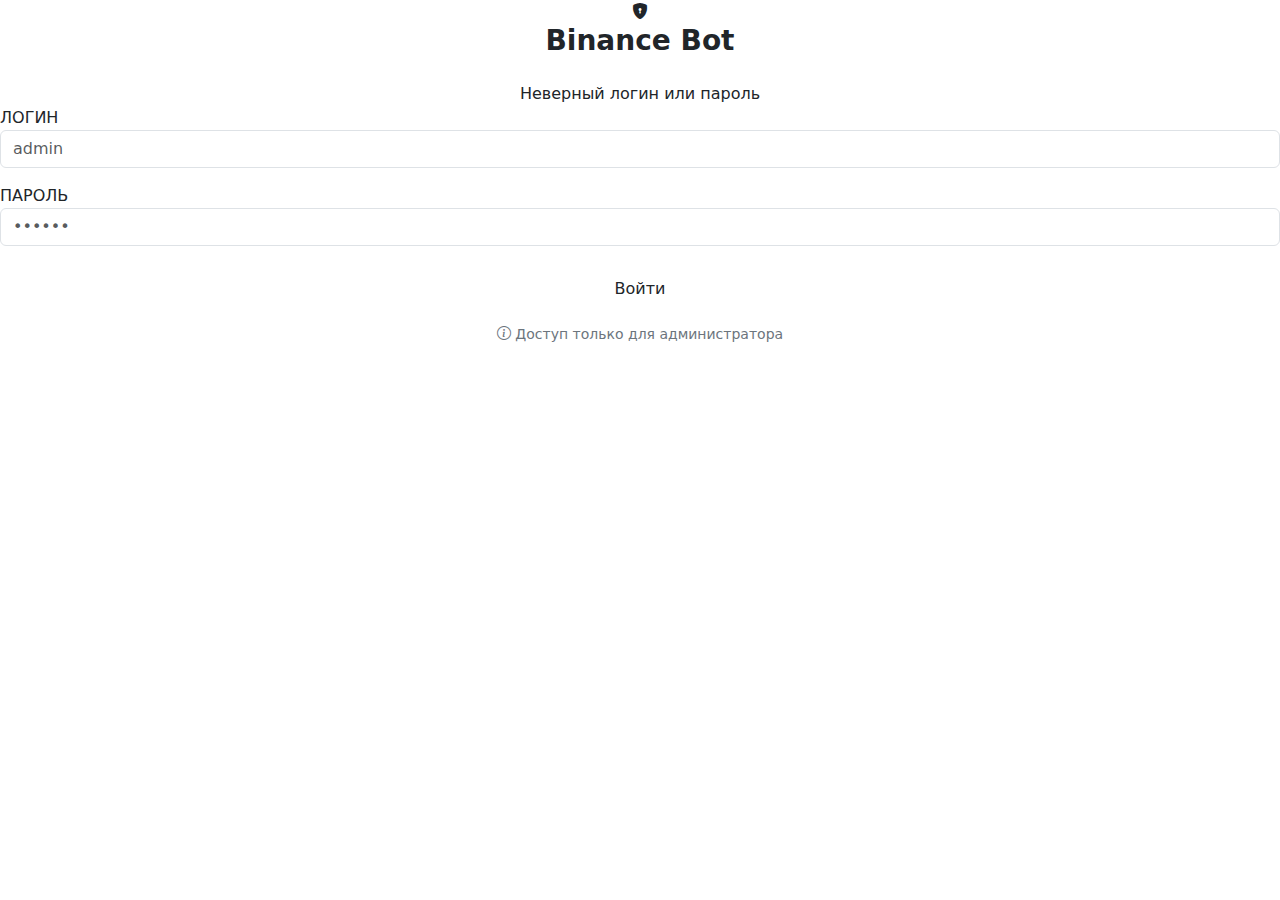
<file: src/main/resources/templates/login.html>
<!DOCTYPE html>
<html lang="ru" xmlns:th="http://www.thymeleaf.org">
<head>
  <meta charset="UTF-8">
  <meta name="viewport" content="width=device-width, initial-scale=1.0">
  <title>Авторизация | Binance Demo Bot</title>

  <link href="https://cdn.jsdelivr.net/npm/bootstrap@5.3.0/dist/css/bootstrap.min.css" rel="stylesheet">
  <link rel="stylesheet" href="https://cdn.jsdelivr.net/npm/bootstrap-icons@1.11.1/font/bootstrap-icons.css">

  <link rel="stylesheet" th:href="@{/css/login/style.css}">
</head>
<body>

<div class="login-card text-center">
  <div class="brand-icon">
    <i class="bi bi-shield-lock-fill"></i>
  </div>
  <h3 class="mb-4 fw-bold">Binance Bot</h3>
  <div th:if="${param.error}" class="error-msg">Неверный логин или пароль</div>
  <form th:action="@{/login}" method="post">
    <div class="mb-3 text-start">
      <label class="stat-label">ЛОГИН</label>
      <input type="text" name="username" class="form-control" placeholder="admin" required>
    </div>
    <div class="mb-4 text-start">
      <label class="stat-label">ПАРОЛЬ</label>
      <input type="password" name="password" class="form-control" placeholder="••••••" required>
    </div>
    <button type="submit" class="btn btn-login w-100 mb-3">Войти</button>
  </form>
  <div class="text-secondary small">
    <i class="bi bi-info-circle"></i> Доступ только для администратора
  </div>
</div>

</body>
</html>
</file>
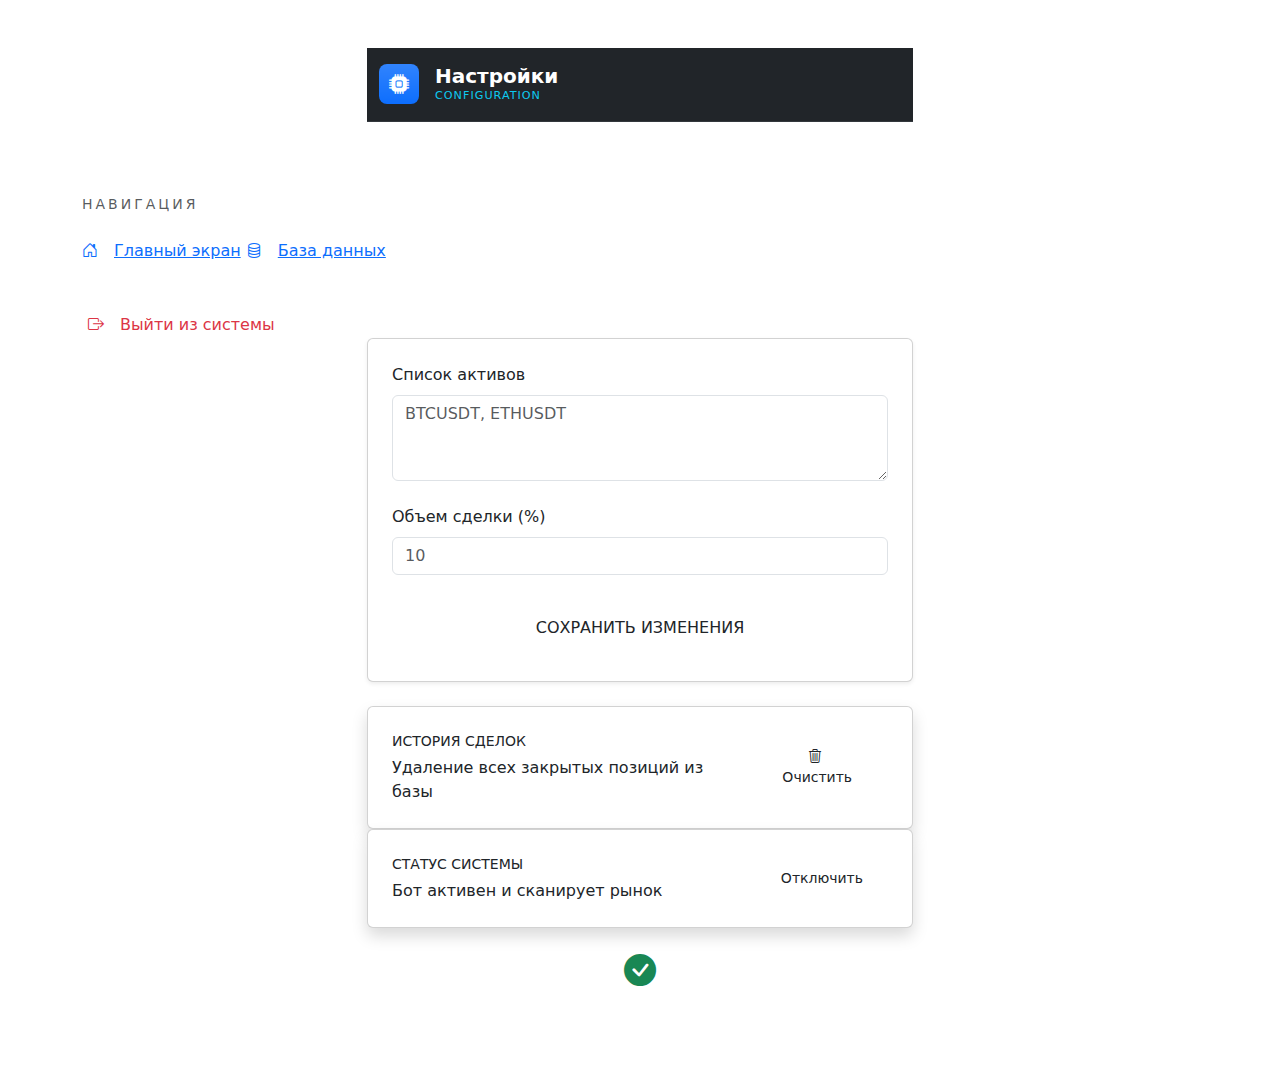
<file: src/main/resources/templates/settings.html>
<!DOCTYPE html>
<html lang="ru">
<head>
    <meta charset="UTF-8">
    <meta name="viewport" content="width=device-width, initial-scale=1.0">

    <title>Настройки - Binance Bot</title>
    <link href="https://cdn.jsdelivr.net/npm/bootstrap@5.3.0/dist/css/bootstrap.min.css" rel="stylesheet">
    <link rel="stylesheet" href="https://cdn.jsdelivr.net/npm/bootstrap-icons@1.11.1/font/bootstrap-icons.css">

    <link rel="stylesheet" th:href="@{/css/settings/style.css}">
    <link rel="stylesheet" th:href="@{/css/navbar.css}">
</head>
<body>

<div class="container py-3 py-md-5">
    <div class="row justify-content-center">
        <div class="col-md-8 col-lg-6">
            <nav class="navbar navbar-dark bg-dark border-bottom border-secondary border-opacity-25 mb-4 py-3">
                <div class="container">
                    <div class="d-flex align-items-center">
                        <div class="bg-primary bg-gradient rounded-3 p-2 me-3 d-flex align-items-center justify-content-center" style="width: 40px; height: 40px;">
                            <i class="bi bi-cpu-fill text-white fs-5"></i>
                        </div>
                        <div>
                            <h1 class="h5 mb-0 fw-bold text-white uppercase-tracking">Настройки</h1>
                            <span class="text-info small d-block" style="font-size: 0.7rem; letter-spacing: 1px;">CONFIGURATION</span>
                        </div>
                    </div>

                    <button class="btn btn-link text-white p-0 shadow-none" type="button" onclick="toggleMenu()" style="text-decoration: none; z-index: 1100;">
                        <div class="menu-icon" id="menuIcon">
                            <span></span>
                            <span></span>
                            <span></span>
                        </div>
                    </button>
                </div>
            </nav>
        </div>
    </div>

    <div class="glass-menu" id="glassMenu">
        <div class="glass-content">
            <div class="menu-items">
                <div class="text-muted small text-uppercase mb-4 mt-5" style="letter-spacing: 3px;">Навигация</div>
                <a href="/" class="glass-item"><i class="bi bi-house-door me-3"></i>Главный экран</a>
                <a href="/h2-console" target="_blank" class="glass-item"><i class="bi bi-database me-3"></i>База данных</a>
                <div class="border-bottom border-white border-opacity-10 my-4"></div>
                <form action="/logout" method="post">
                    <button type="submit" class="glass-item text-danger border-0 bg-transparent w-100 text-start">
                        <i class="bi bi-box-arrow-right me-3"></i>Выйти из системы
                    </button>
                </form>
            </div>
        </div>
    </div>

    <div class="row justify-content-center">
        <div class="col-md-8 col-lg-6">
            <div class="card p-4 shadow-sm mb-4">
                <form id="settings-form" action="/api/save-settings" method="POST">
                    <input type="hidden" id="status-hidden-input" name="status" value="ONLINE">
                    <div class="mb-4">
                        <label class="form-label">Список активов</label>
                        <textarea id="assets-input" name="assets" class="form-control" rows="3" placeholder="BTCUSDT, ETHUSDT"></textarea>
                    </div>
                    <div class="mb-4">
                        <label class="form-label">Объем сделки (%)</label>
                        <input id="percent-input" type="number" name="trade_percent" class="form-control" placeholder="10">
                    </div>
                    <button type="submit" class="btn btn-save w-100 py-3">СОХРАНИТЬ ИЗМЕНЕНИЯ</button>
                </form>
            </div>

            <div class="card p-4 shadow mt-4 danger-zone">
                <div class="d-flex justify-content-between align-items-center">
                    <div>
                        <label class="form-label highlight-label small text-uppercase mb-1 d-block">История сделок</label>
                        <div class="text-danger-light">Удаление всех закрытых позиций из базы</div>
                    </div>
                    <button onclick="window.settingsManager.confirmClear()" class="btn btn-outline-danger-custom btn-sm px-4 py-2">
                        <i class="bi bi-trash3 me-1"></i> Очистить
                    </button>
                </div>
            </div>

            <div class="card p-4 shadow mb-4 status-zone">
                <div class="d-flex justify-content-between align-items-center">
                    <div>
                        <label class="form-label highlight-label small text-uppercase mb-1 d-block">Статус системы</label>
                        <div id="bot-status-text" class="text-success-light">Бот активен и сканирует рынок</div>
                    </div>
                    <button id="toggle-bot-btn" onclick="window.settingsManager.toggleBotStatus()" class="btn btn-outline-success-custom btn-sm px-4 py-2">
                        Отключить
                    </button>
                </div>
            </div>
        </div>
    </div>

    <div id="saveOverlay" class="save-overlay">
        <div class="text-center">
            <div class="h2 text-success mb-3"><i class="bi bi-check-circle-fill"></i></div>
            <div class="h5 fw-bold text-white" id="statusLabel">Готово</div>
        </div>
    </div>
</div>

<script th:src="@{/js/ApiService.js}"></script>
<script th:src="@{/js/UIManager.js}"></script>
<script th:src="@{/js/SettingsManager.js}"></script>

<script>
    window.toggleMenu = () => window.ui.toggleMenu();
</script></script>
</body>
</html>
</file>
